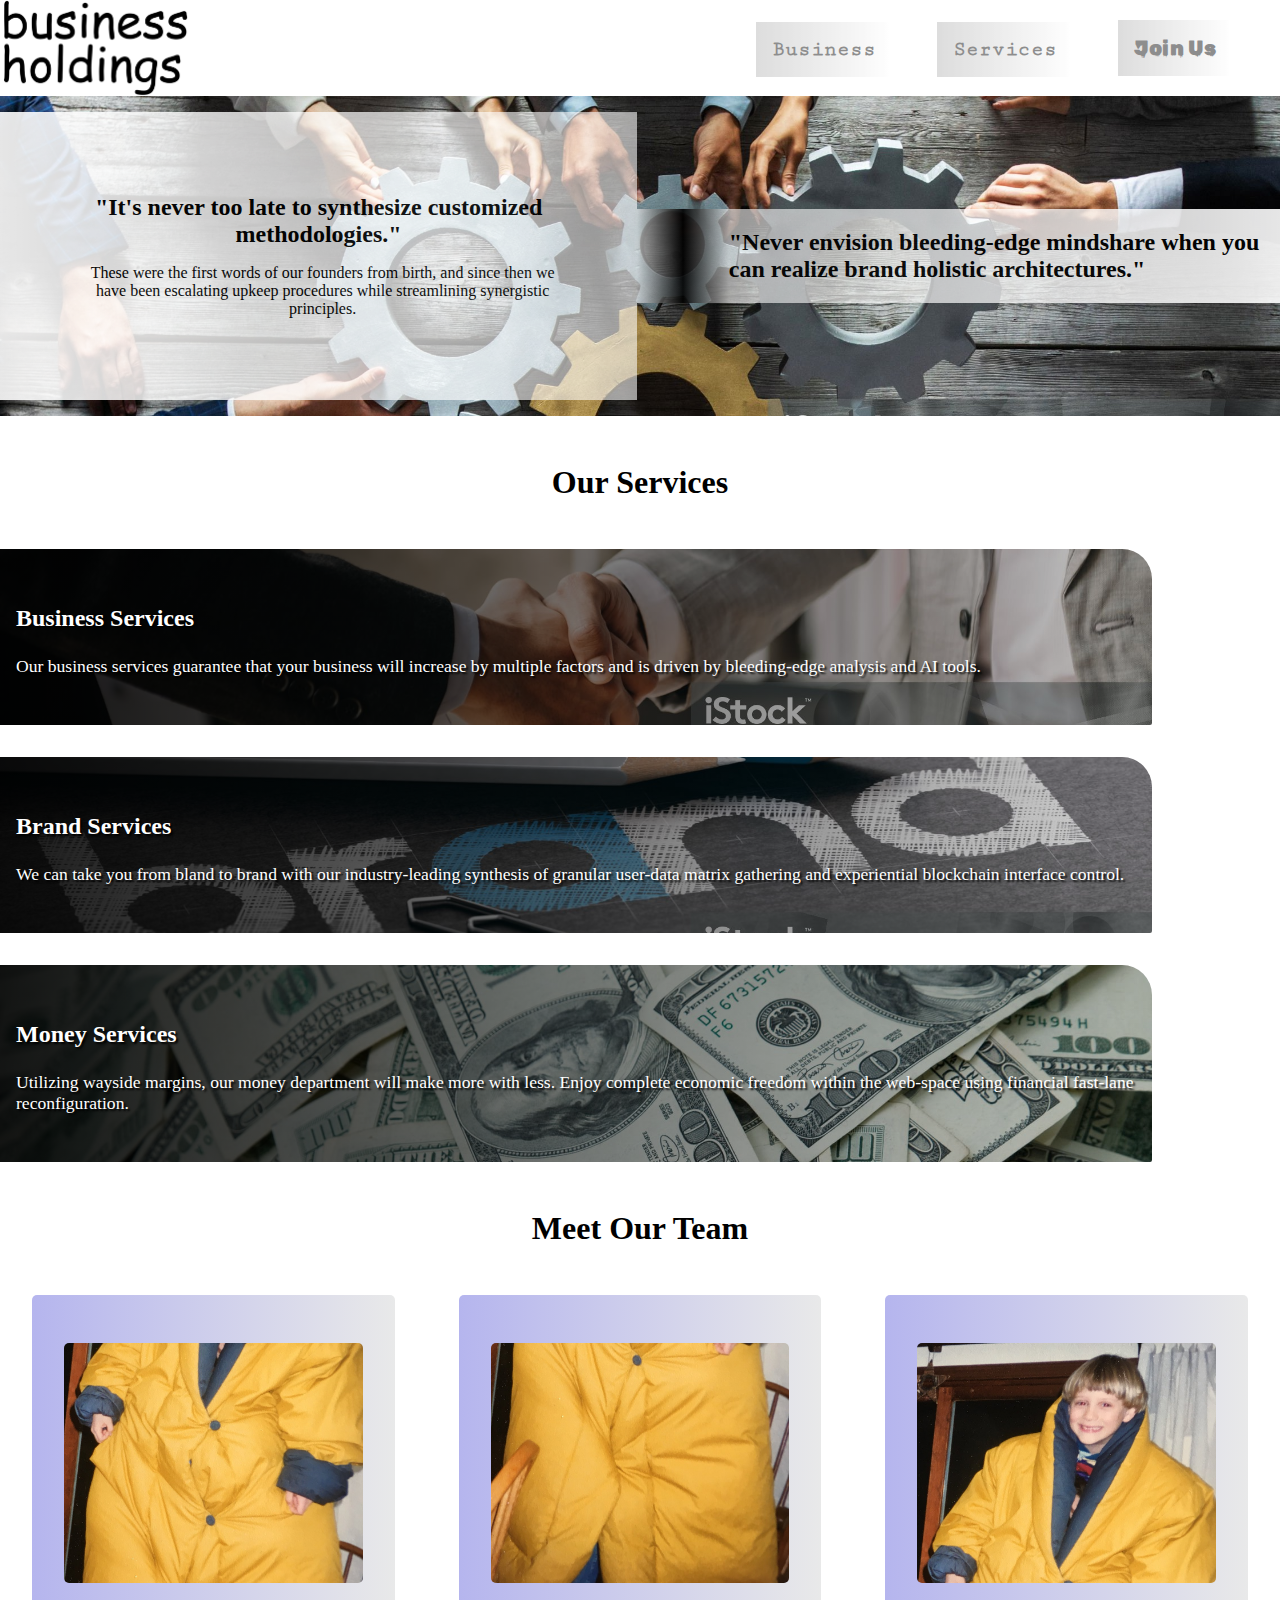
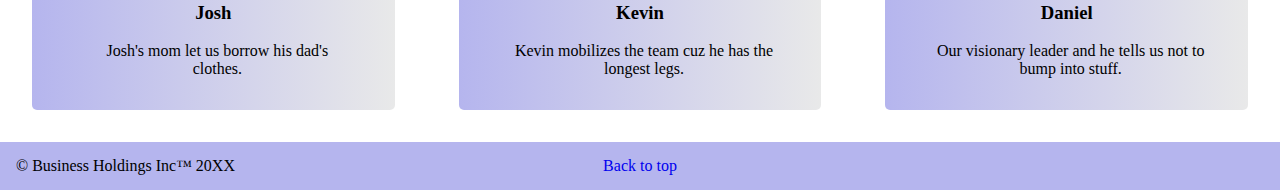
<file: cabusiness.html>
<!DOCTYPE html>
<html>
  <head>
    <meta charset="UTF-8" />
    <meta name="viewport" content="width=device-width, initial-scale=1.0" />
    <title>Business Business Business. Is this working?</title>
    <link rel="shortcut icon" href="favicon.ico" type="image/x-icon" />
    <link rel="stylesheet" href="./resources/css/cabusiness.css" />
    <link rel="preconnect" href="https://fonts.googleapis.com" />
    <link rel="preconnect" href="https://fonts.gstatic.com" crossorigin />
    <link
      href="https://fonts.googleapis.com/css2?family=Cutive+Mono&family=Nosifer&family=Redacted+Script:wght@300;400;700&family=Rubik+Microbe&family=Rubik+Wet+Paint&family=Ruda:wght@400..900&family=Single+Day&family=UnifrakturMaguntia&display=swap"
      rel="stylesheet"
    />
  </head>
  <body>
    <header>
      <img src="./resources/images/logo.png" alt="" class="logo" />
      <div id="nav-container">
        <nav>
          <ul>
            <li id="business"><a href="#">Business</a></li>
            <li id="services"><a href="#services">Services</a></li>
            <li id="joinli"><a href="" id="join-us">Join Us</a></li>
          </ul>
        </nav>
      </div>
    </header>
    <main>
      <section id="banner">
        <div class="blurb">
          <div class="box">
            <h2>
              "It's never too late to synthesize customized methodologies."
            </h2>
            <p>
              These were the first words of our founders from birth, and since
              then we have been escalating upkeep procedures while streamlining
              synergistic principles.
            </p>
          </div>
        </div>
        <div class="quotebox">
          <div class="transition"></div>
          <div class="quote">
            <h2>
              "Never envision bleeding-edge mindshare when you can realize brand
              holistic architectures."
            </h2>
          </div>
        </div>
      </section>
      <section id="services">
        <h1>Our Services</h1>
        <div class="business service-container">
          <div class="business service">
            <h3>Business Services</h3>
            <p>
              Our business services guarantee that your business will increase
              by multiple factors and is driven by bleeding-edge analysis and AI
              tools.
            </p>
          </div>
        </div>
        <div class="brand service-container">
          <div class="brand service">
            <h3>Brand Services</h3>
            <p>
              We can take you from bland to brand with our industry-leading
              synthesis of granular user-data matrix gathering and experiential
              blockchain interface control.
            </p>
          </div>
        </div>
        <div class="money service-container">
          <div class="money service">
            <h3>Money Services</h3>
            <p>
              Utilizing wayside margins, our money department will make more
              with less. Enjoy complete economic freedom within the web-space
              using financial fast-lane reconfiguration.
            </p>
          </div>
        </div>
      </section>
      <div id="team-header"><h1>Meet Our Team</h1></div>
      <section id="employees">
        <div class="employee josh">
          <div class="center">
            <div class="image-container">
              <img src="./resources/images/employees.png" alt="" />
            </div>
            <h3>Josh</h3>
            <p>Josh's mom let us borrow his dad's clothes.</p>
          </div>
        </div>
        <div class="employee kevin">
          <div class="center">
            <div class="image-container">
              <img src="./resources/images/employees.png" alt="" />
            </div>
            <h3>Kevin</h3>
            <p>Kevin mobilizes the team cuz he has the longest legs.</p>
          </div>
        </div>
        <div class="employee daniel">
          <div class="center">
            <div class="image-container">
              <img src="./resources/images/employees.png" alt="" />
            </div>
            <h3>Daniel</h3>
            <p>Our visionary leader and he tells us not to bump into stuff.</p>
          </div>
        </div>
      </section>
    </main>
    <footer>
      <p>&#169; Business Holdings Inc&#8482; 20XX</p>
      <a href="#">Back to top</a>
    </footer>
  </body>
</html>
</file>
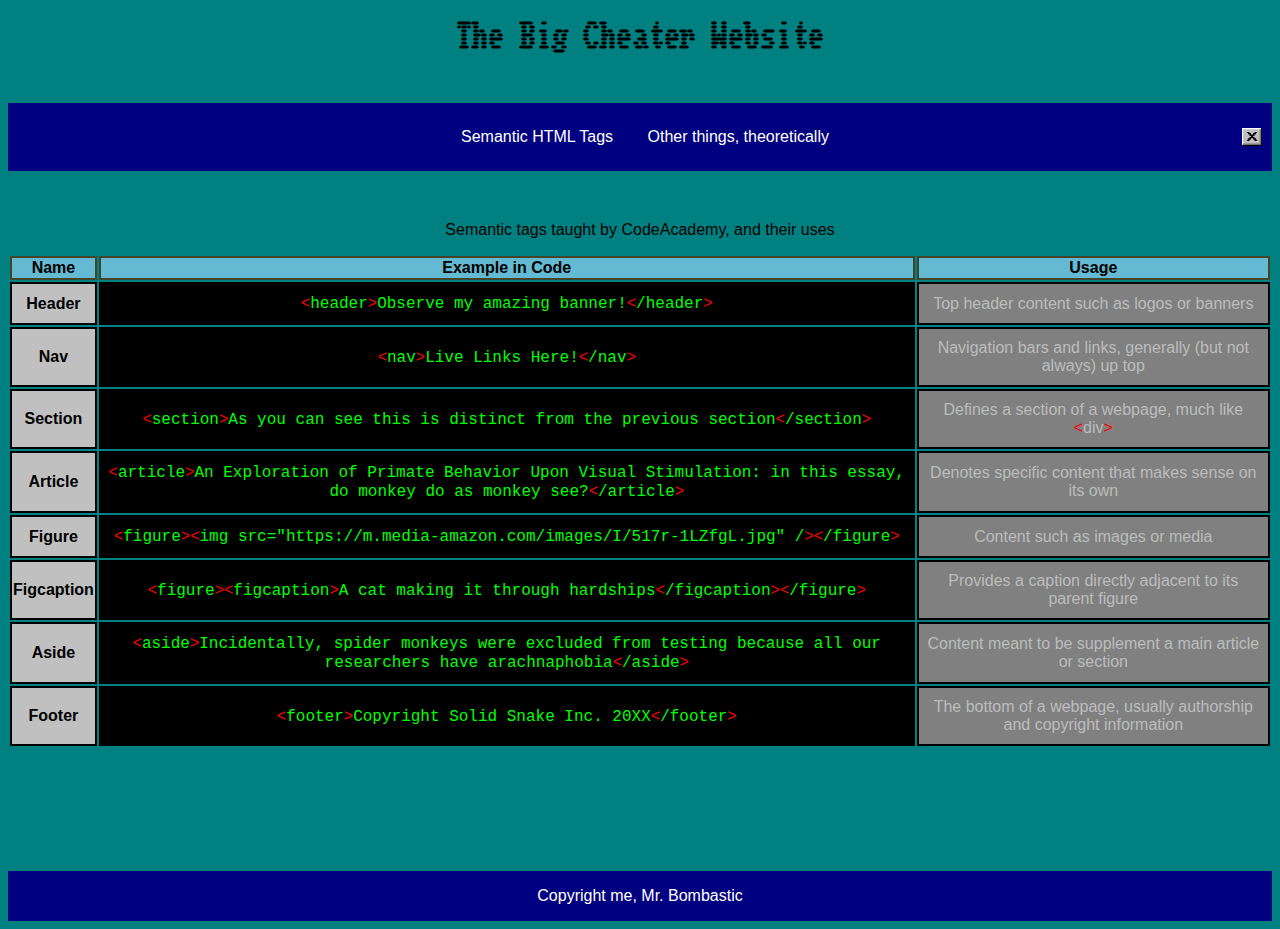
<file: cacheats.html>
<!DOCTYPE html>
<html lang="en">
  <head>
    <meta charset="UTF-8" />
    <meta name="viewport" content="width=device-width, initial-scale=1.0" />
    <title>Cheating is for winners</title>
    <link rel="stylesheet" href="./resources/css/cacheats.css" />
    <link rel="preconnect" href="https://fonts.googleapis.com" />
    <link rel="preconnect" href="https://fonts.gstatic.com" crossorigin />
    <link
      href="https://fonts.googleapis.com/css2?family=Workbench:SCAN@-53&display=swap"
      rel="stylesheet"
    />
  </head>
  <body>
    <div id="page-container">
      <div id="content-wrap">
        <header>
          <h1>The Big Cheater Website</h1>
        </header>
        <nav id="banner">
          <ul>
            <li><a href="#semantic">Semantic HTML Tags</a></li>
            <li><a href="#">Other things, theoretically</a></li>
          </ul>
          <a href="/index"><img src="./resources/images/smallx.png" /></a>
        </nav>
        <section class="introduction"></section>
        <article id="semantic">
          <table class="semtable">
            <caption>
              Semantic tags taught by CodeAcademy, and their uses
            </caption>
            <thead>
              <tr>
                <th scope="col">Name</th>
                <th scope="col">Example in Code</th>
                <th scope="col">Usage</th>
              </tr>
            </thead>
            <tbody>
              <tr>
                <th scope="row">Header</th>
                <td>
                  <span class="lt">&lt;</span>header<span class="gt">&gt;</span
                  >Observe my amazing banner!<span class="lt">&lt;</span
                  >/header<span class="gt">&gt;</span>
                </td>
                <td>Top header content such as logos or banners</td>
              </tr>
              <tr>
                <th scope="row">Nav</th>
                <td>
                  <span class="lt">&lt;</span>nav<span class="gt">&gt;</span
                  >Live Links Here!<span class="lt">&lt;</span>/nav<span
                    class="gt"
                    >&gt;</span
                  >
                </td>
                <td>
                  Navigation bars and links, generally (but not always) up top
                </td>
              </tr>
              <tr>
                <th scope="row">Section</th>
                <td>
                  <span class="lt">&lt;</span>section<span class="gt">&gt;</span
                  >As you can see this is distinct from the previous
                  section<span class="lt">&lt;</span>/section<span class="gt"
                    >&gt;</span
                  >
                </td>
                <td>
                  Defines a section of a webpage, much like
                  <span class="lt">&lt;</span>div<span class="gt">&gt;</span>
                </td>
              </tr>
              <tr>
                <th scope="row">Article</th>
                <td>
                  <span class="lt">&lt;</span>article<span class="gt">&gt;</span
                  >An Exploration of Primate Behavior Upon Visual Stimulation:
                  in this essay, do monkey do as monkey see?<span class="lt"
                    >&lt;</span
                  >/article<span class="gt">&gt;</span>
                </td>
                <td>Denotes specific content that makes sense on its own</td>
              </tr>
              <tr>
                <th scope="row">Figure</th>
                <td>
                  <span class="lt">&lt;</span>figure<span class="gt">&gt;</span
                  ><span class="lt">&lt;</span>img
                  src="https://m.media-amazon.com/images/I/517r-1LZfgL.jpg"
                  /<span class="gt">&gt;</span
                  ><span class="lt">&lt;</span>/figure<span class="gt"
                    >&gt;</span
                  >
                </td>
                <td>Content such as images or media</td>
              </tr>
              <tr>
                <th scope="row">Figcaption</th>
                <td>
                  <span class="lt">&lt;</span>figure<span class="gt">&gt;</span
                  ><span class="lt">&lt;</span>figcaption<span class="gt"
                    >&gt;</span
                  >A cat making it through hardships<span class="lt">&lt;</span
                  >/figcaption<span class="gt">&gt;</span
                  ><span class="lt">&lt;</span>/figure<span class="gt"
                    >&gt;</span
                  >
                </td>
                <td>
                  Provides a caption directly adjacent to its parent figure
                </td>
              </tr>
              <tr>
                <th scope="row">Aside</th>
                <td>
                  <span class="lt">&lt;</span>aside<span class="gt">&gt;</span
                  >Incidentally, spider monkeys were excluded from testing
                  because all our researchers have arachnaphobia<span class="lt"
                    >&lt;</span
                  >/aside<span class="gt">&gt;</span>
                </td>
                <td>
                  Content meant to be supplement a main article or section
                </td>
              </tr>
              <tr>
                <th scope="row">Footer</th>
                <td>
                  <span class="lt">&lt;</span>footer<span class="gt">&gt;</span
                  >Copyright Solid Snake Inc. 20XX<span class="lt">&lt;</span
                  >/footer<span class="gt">&gt;</span>
                </td>
                <td>
                  The bottom of a webpage, usually authorship and copyright
                  information
                </td>
              </tr>
            </tbody>
          </table>
        </article>
      </div>
      <footer>
        <p>Copyright me, Mr. Bombastic</p>
      </footer>
    </div>
  </body>
</html>
</file>
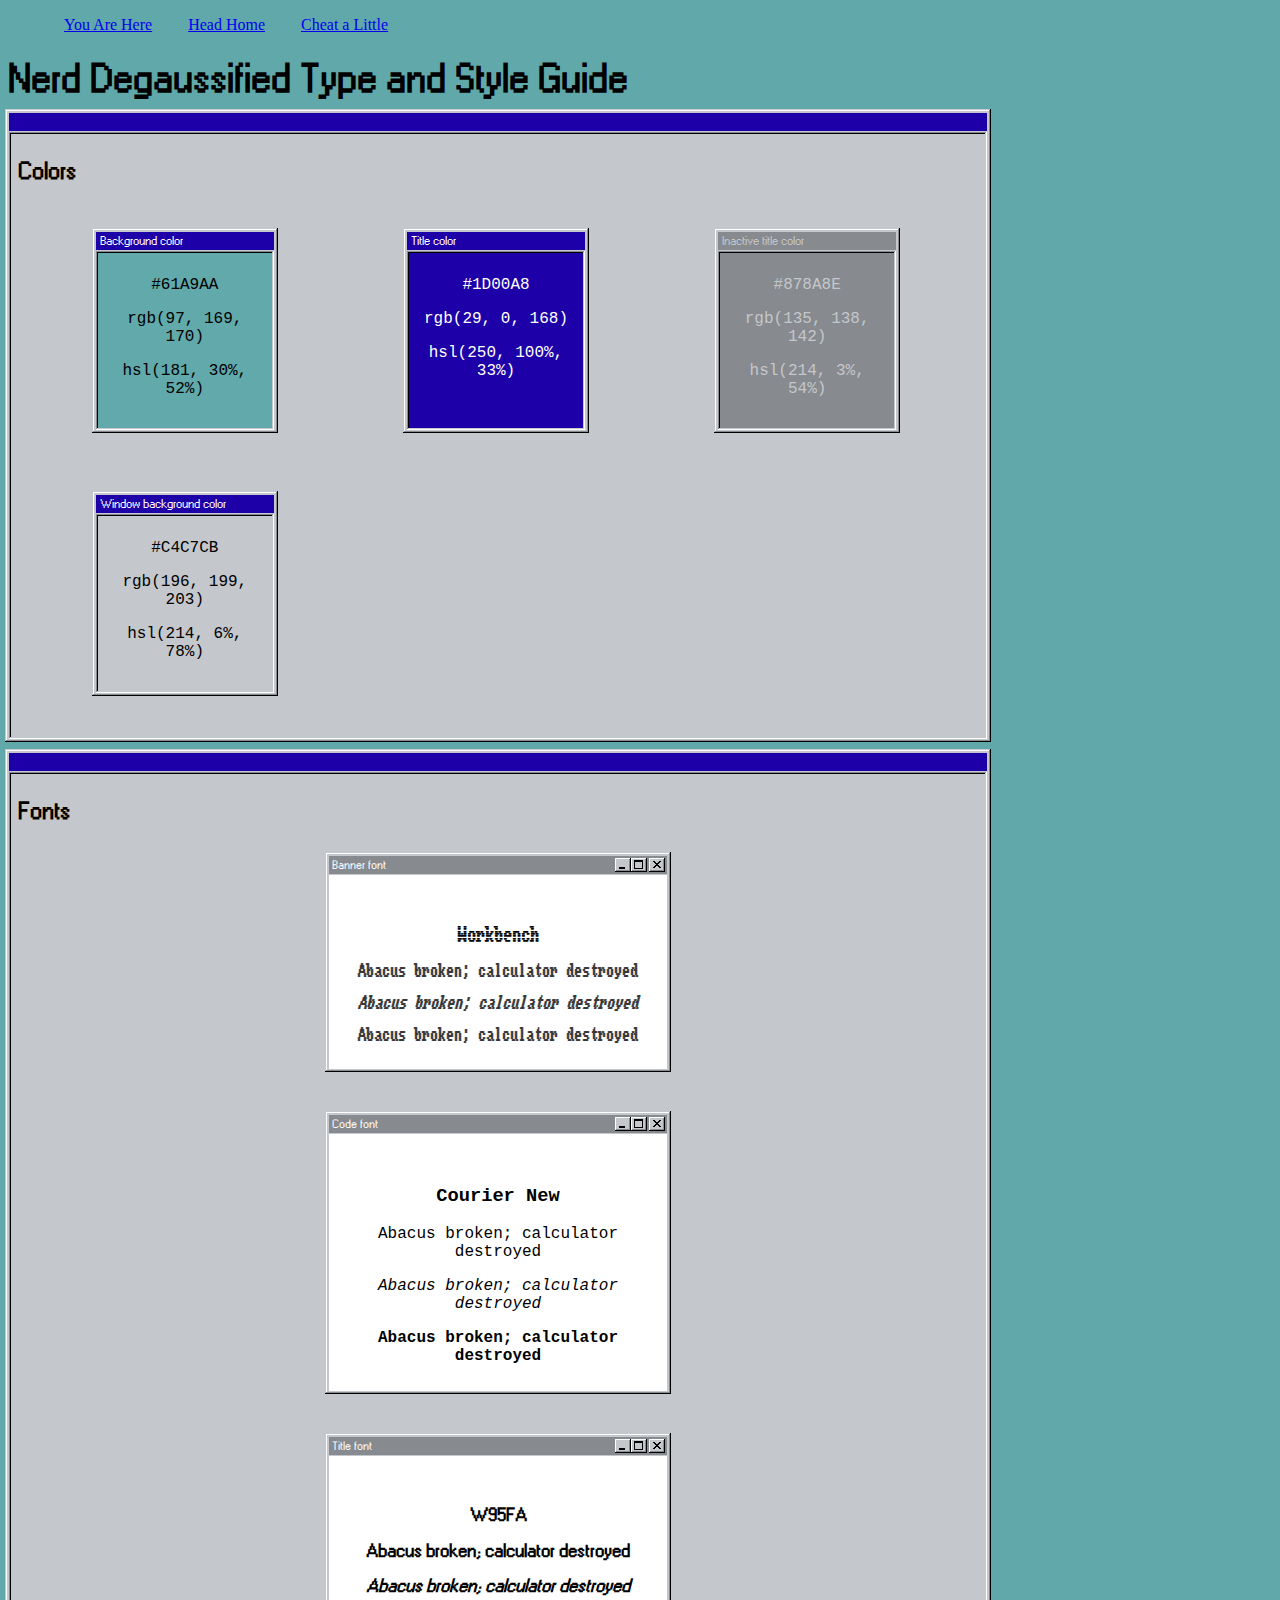
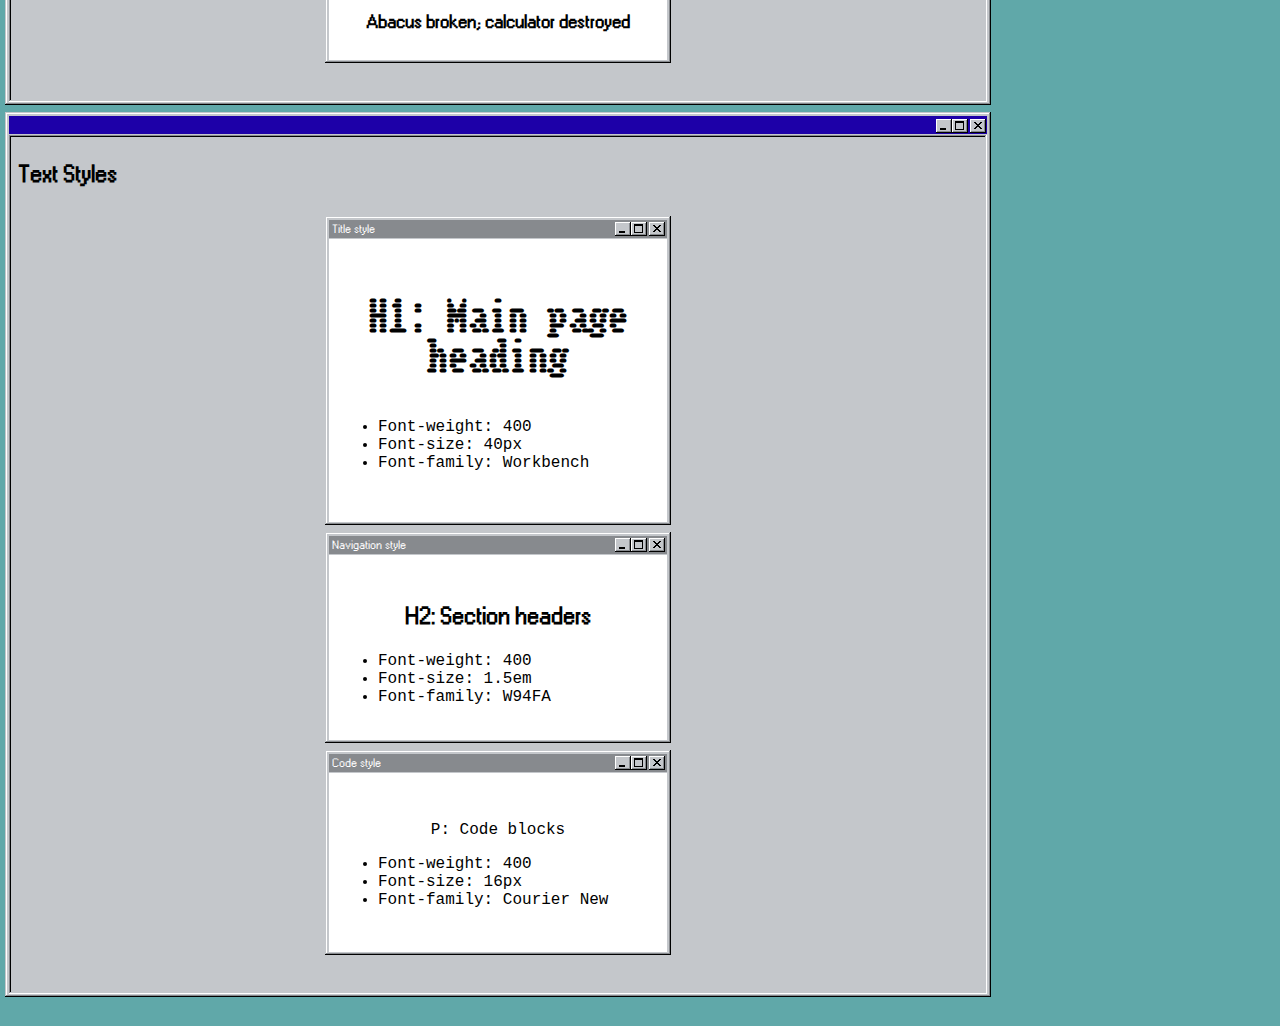
<file: styleguide.html>
<!DOCTYPE html>
<html lang="en">
  <head>
    <meta charset="UTF-8" />
    <meta name="viewport" content="width=device-width, initial-scale=1.0" />
    <link rel="stylesheet" href="./resources/css/styleguide.css" />
    <link rel="preconnect" href="https://fonts.googleapis.com" />
    <link rel="preconnect" href="https://fonts.gstatic.com" crossorigin />
    <link
      href="https://fonts.googleapis.com/css2?family=Workbench:SCAN@-53&display=swap"
      rel="stylesheet"
    />
    <title>Style or Diel</title>
  </head>
  <body>
    <nav>
        <ul>
            <li><a href="styleguide.html">You Are Here</a></li>
            <li><a href="index.html">Head Home</a></li>
            <li><a href="cacheats.html">Cheat a Little</a></li>
        </ul>
    </nav>
    <header>
      <h1>Nerd Degaussified Type and Style Guide</h1>
    </header>
    <main>
        <section class="container">
            <h2>Colors</h2>
            <div class="colors">
                <div class="color-container">
                    <div class="bgcolor color">
                        <figcaption>Background color</figcaption>
                        <p>#61A9AA</p>
                        <p>rgb(97, 169, 170)</p>
                        <p>hsl(181, 30%, 52%)</p>
                    </div>
                </div>
            <div class="color-container">
            <div class="titlecolor color">
              <figcaption>Title color</figcaption>
              <p>#1D00A8</p>
              <p>rgb(29, 0, 168)</p>
              <p>hsl(250, 100%, 33%)</p>
            </div>
          </div>
          <div class="color-container">
            <div class="inactivetitle color inactive">
              <figcaption>Inactive title color</figcaption>
              <p>#878A8E</p>
              <p>rgb(135, 138, 142)</p>
              <p>hsl(214, 3%, 54%)</p>
            </div>
          </div>
          <div class="color-container">
            <div class="windowbg color">
              <figcaption>Window background color</figcaption>
              <p>#C4C7CB</p>
              <p>rgb(196, 199, 203)</p>
              <p>hsl(214, 6%, 78%)</p>
            </div>
          </div>
        </div>
      </section>
      <section class="container">
        <h2>Fonts</h2>
        <div class="fonts">
          <div class="font-container">
            <div class="bannerfont font">
              <p class="caption">Banner font</p>
              <h3>Workbench</h3>
              <p>Abacus broken; calculator destroyed</p>
              <p class="italic">Abacus broken; calculator destroyed</p>
              <p class="bold">Abacus broken; calculator destroyed</p>
            </div>
          </div>
          <div class="font-container">
            <div class="codefont font">
              <p class="caption">Code font</p>
              <h3>Courier New</h3>
              <p>Abacus broken; calculator destroyed</p>
              <p class="italic">Abacus broken; calculator destroyed</p>
              <p class="bold">Abacus broken; calculator destroyed</p>
            </div>
          </div>
          <div class="font-container">
            <div class="titlefont font">
                <p class="caption">Title font</p>
                <h3>W95FA<h3>
                <p>Abacus broken; calculator destroyed</p>
                <p class="italic">Abacus broken; calculator destroyed</p>
                <p class="bold">Abacus broken; calculator destroyed</p>
            </div>
        </div>
    </div>
    </section>
    <section class="container">
        <img
          src="./resources/images/windowcontrolsactive.png"
          alt=""
          class="wcontrols"
        />
        <h2>Text Styles</h2>
        <div class="textstyles">
            <div class="style-container">
                <div class="titlestyle style">
                    <p class="caption">Title style</p>
                    <h1>H1: Main page heading<h1>
                    <ul>
                        <li>Font-weight: 400</li>
                        <li>Font-size: 40px</li>
                        <li>Font-family: Workbench</li>
                    </ul>
                </div>
            </div>
            <div class="style-container">
                <div class="navstyle style">
                    <p class="caption">Navigation style</p>
                    <h2>H2: Section headers<h2>
                    <ul>
                        <li>Font-weight: 400</li>
                        <li>Font-size: 1.5em</li>
                        <li>Font-family: W94FA</li>
                    </ul>
                </div>
            </div>
            <div class="style-container">
                <div class="codestyle style">
                    <p class="caption">Code style</p>
                    <p>P: Code blocks<p>
                    <ul>
                        <li>Font-weight: 400</li>
                        <li>Font-size: 16px</li>
                        <li>Font-family: Courier New</li>
                    </ul>
                </div>
            </div>
        </div>
      </section>
    </main>
  </body>
</html>
</file>
<file: resources/css/cabusiness.css>
/*---- Universal Styles ----*/
html {
    font-size: 16px;
}

body {
    margin: 0;
    font-family: "Ruta", Cambria, Cochin, Georgia, Times, 'Times New Roman', serif;
}

/*---- Header Styles ----*/
header {
    height: 6rem;
    display: flex;
    align-items: center;
    font-family: "Cutive Mono", 'Times New Roman', Times, serif;
    font-size: 1.3rem;
}

header img {
    height: 100%;
    margin-right: auto;
}

nav ul {
    margin-right: 2rem;
}

nav li {
    list-style: none;
    display: inline-block;
    opacity: 70%;
    /* border-radius: 12px; */
}

nav li a:hover {
    opacity: 100%;
    transition: opacity 1s;
}

nav li a {
    display: inline-block;
    padding: 1rem;
    margin: 0 1rem;
    background-image: linear-gradient(to left, rgb(255, 255, 255) 2%, rgb(187, 187, 187));
    text-decoration: none;
    color: rgb(26, 26, 26);
    opacity: 70%;
    transition: opacity 1s;
    font-weight: 800;
}

#join-us {
    font-family: "Rubik Wet Paint", "UnifrakturMaguntia", "Rubik Microbe", "Nosifer", "Cutive Mono", 'Times New Roman', Times, serif;
    font-weight: 400;
}

/* Header <780px Styles */
@media only screen and (max-width: 780px) {
    header {
        height: 10rem;
    }

    header img {
        height: 70%;
    }

    #nav-container {
        position: absolute;
        top: 0;
        right: 0;
        height: 20rem;
        width: 20rem;
        overflow: clip;
    }

    nav {
        position: absolute;
        top: 0;
        right: -11rem;
        transform: rotate(40deg);
        overflow: clip;
        z-index: 2;
    }

    nav ul {
        margin: 0;
        overflow: clip;
    }

    nav li {
        display: table;
        text-align: center;
    }

    nav li a {
        display: table-cell;
        margin: 0;
        padding: .7rem 12rem;
        overflow: hidden;
        background-image: linear-gradient(to bottom, rgb(255, 255, 255) 2%, rgb(187, 187, 187));
    }
}

/*---- Banner Styles ----*/
#banner {
    background-image: url("../images/banner2.jpg");
    background-size: cover;
    display: flex;
    height: 20rem;
    align-items: center;
}

.blurb {
    height: 90%;
    background-image: linear-gradient(to right, white, rgba(255, 255, 255, 0.651) 90%);
    opacity: 90%;
    display: flex;
    align-items: center;
    justify-content: center;
}

.blurb h2, p {
    margin: auto .5rem;
}

.blurb p {
    margin-top: 1rem;
}

.box {
    width: 80%;
    text-align: center;
}

.quotebox {
    display: flex;
}

.transition {
    width: 5%;
    padding: 2rem;
    background-image: linear-gradient(to right, rgba(255, 255, 255, 0.651), black, rgba(255, 255, 255, 0.651));
    opacity: 90%;
}

/* Below doesn't work as intended, but perhaps in the context of a flexbox it would */
/* .quote::before {
    content: "test";
    display: inline-block;
    width: 5%;
    background-color: white;
    position: relative;
    left: -1rem;
    top: 1rem;
} */

.quote {
    display: inline-block;
    background-image: linear-gradient(to left, white, rgba(255, 255, 255, 0.651) 90%);
    opacity: 90%;
    width: 100%;
}

.quote h2 {
    margin-right: .5rem;
}

/* Banner <540px Styles */
@media only screen and (max-width: 780px) {
    #banner {
        flex-wrap: wrap;
        height: unset;
        min-height: 18rem;
        overflow: clip;
    }

    .blurb {
        background-image: linear-gradient(to bottom, white, rgba(255, 255, 255, 0.651) 90%);
    }

    .quotebox {
        flex-wrap: wrap;
        flex: 0 0 100%;
        width: 100%;
    }

    .transition {
        flex: 0 0 100%;
        height: 2rem;
        background-image: linear-gradient(to top, rgba(255, 255, 255, 0.651), black, rgba(255, 255, 255, 0.651));
    }

    .quote {
        display: flex;
        justify-content: center;
        background-image: linear-gradient(to top, white, rgba(255, 255, 255, 0.651) 90%);
    }

    .quote h2 {
        width: 80%;
    }
}

/*---- Services Styles ----*/
#services h1 {
    font-size: 2rem;
    text-align: center;
    margin: 3rem auto;
}

.service-container {
    display: flex;
    color: white;
    width: 90%;
    transition: width 1s .1s;
    padding: 2rem 0;
    margin: 2rem 0;
    align-content: center;
    border-radius: 0 30px 2px 0;
}

.service-container:hover {
    transition: width 1s .1s;
    width: 99%;
}

.business.service-container {
    background: linear-gradient(to right, rgba(0, 0, 0, 0.89), rgba(0, 0, 0, 0.158)),url("../images/business.jpg");
    background-size: cover;
    background-position: 50% 50%;
}

.brand.service-container {
    background: linear-gradient(to right, rgba(0, 0, 0, 0.89), rgba(0, 0, 0, 0.158)),url("../images/brand.jpg");
    background-size: cover;
    background-position: 50% 50%;
}

.money.service-container {
    background: linear-gradient(to right, rgba(0, 0, 0, 0.89), rgba(0, 0, 0, 0.158)),url("../images/money.jpg");
    background-size: cover;
}

.service {
    padding-bottom: 1rem;
    text-shadow: 2px 2px 2px black;
}

.service h3, p {
    margin-left: 1rem;
}

.service h3 {
    font-size: 1.5rem;
}

.service p {
    font-size: 1.1rem;
}


/*---- Employees Styles ----*/
#employees {
    display: flex;
    flex: 1;
    width: 100%;
}

#team-header {
    display: flex;
    justify-content: center;
    margin: 3rem auto;
}

#team-header h1 {
    margin: 0;
}

.employee {
    flex: 1;
    background-image: linear-gradient(to right, rgb(181, 181, 238), rgba(17, 21, 22, 0.096));
    text-align: center;
    padding: 2rem;
    margin: 0 2rem 2rem;
    border-radius: 5px;
}

.image-container {
    width: 100%;
    height: 15rem;
    margin: 1rem auto;
    overflow: hidden;
}

.image-container img {
    width: 100%;
    height: 100%;
    border-radius: 5px;
}

.josh .image-container img {
    object-fit: cover;
    object-position: 70% 50%;
}

.kevin .image-container img {
    object-fit: cover;
    object-position: 70% 100%;
}

.daniel .image-container img {
    object-fit: cover;
    object-position: 70% 0;
}

/* Employees <780px Styles */
@media only screen and (max-width: 780px) {
    .image-container {
        height: 5rem;
    }

    .employee h3 {
        margin: 0 0 .5rem;
    }

    #employees {
        flex-wrap: wrap;
        justify-content: space-around;
    }

    .employee {
        flex: 0;
        margin: 0 1rem 2rem;
        height: 12rem;
        flex-basis: 12rem;
    }
}

/*---- Footer Styles ----*/
footer {
    display: grid;
    height: 3rem;
    background-color: rgb(181, 181, 238);
    align-content: center;
    justify-content: start;
}

footer p {
    margin-right: 25rem;
}

footer a {
    position: absolute;
    text-decoration: none;
    justify-self: center;
    align-self: center;
}

/* Footer <670px Styles */
@media only screen and (max-width: 670px) {
    footer {
        display: flex;
        justify-content: center;
        flex-wrap: wrap;
    }

    footer p {
        text-align: center;
        width: 100%;
        margin: auto;
    }

    footer a {
        position: static;
    }

}
</file>
<file: resources/css/cacheats.css>
* {
    text-align: center;
    background-color: #008081;
    font-family: sans-serif;
}

#page-container {
    position: relative;
    min-height: 100vh;
}

#content-wrap {
    padding-bottom: 2.5rem;
}

header h1 {
    text-align: center;
    font-family: 'Workbench', sans-serif;
}

nav {
    text-align: center;
    background-color: #010080;
    margin: 50px auto;
    padding: 25px 0;
    position: sticky;
    display: flex;
    left: 0;
    right: 0;
}

nav ul {
    list-style-type: none;
    background-color: inherit;
    margin: auto;
}

nav li {
    display: inline-block;
    background-color: inherit;
    margin: auto;
}

nav a {
    margin: 0 15px;
    text-decoration: none;
    background-color: #010080;
    color: white;
}
nav img {
    width: 20px;
    display: inline-block;
    position: absolute;
    right: 0;
    align-self: center;
    margin-right: 10px;
}

caption {
    margin-bottom: 15px;
}

footer {
    background-color: #010080;
    bottom: 0;
    width: 100%;
    position: absolute;
}

footer p {
    background-color: #010080;
    color: white;
}

.lt, .gt {
    color: red;
    background-color: inherit;
}

.semtable {
    display: inline-block;
}

#semantic thead th {
    background-color: #64b9d3;
    border: 2px solid #444428;
    /* border-top: 2px solid; */
    /* border-image: linear-gradient(to left, grey 25%, yellow 25%, yellow 50%,red 50%, red 75%, teal 75%) 5; */
}

tbody th {
    background-color: #c0c0c0;
    border: 2px solid black;
}

tbody td {
    background-color: black;
    color: #00ff00;
    border: 2px solid black;
    padding: 10px 5px;
    font-family: 'Courier New', Courier, monospace;
}

tbody td:last-child {
    color: #bbbdbc;
    background-color: #808080;
    font-family: sans-serif;
}
</file>
<file: resources/css/styleguide.css>
@font-face {
    font-family: "W95FA";
    src: url(../fonts/w95fa.woff2) format('woff2'),
         url(../fonts/w95fa.woff) format('woff'),
         url(../fonts/W95FA.otf) format('opentype');
}

* {
    background-color: #60a8a9;
    /* border: 1px solid black; */
}

h1 {
    color: black;
    font-family: "W95FA",sans-serif;
    font-size: 40px;
}

h2 {
    background-color: transparent;
    font-family: "W95FA", 'Courier New', Courier, monospace, sans-serif;
}

h3 {
    background-color: transparent;
}

figcaption {
    font-family: "W95FA", sans-serif;
    font-size: 12.5px;
    display: table-caption;
    caption-side: top;
    color: white;
    margin-bottom: 3px;
    margin-left: 5px;
    background-color: transparent;
}

.inactive figcaption {
    color: #c4c7cb;
}

nav li {
    display: inline;
    list-style: none;
    margin: 0 16px;
}

.container {
    border: 10px solid transparent;
    border-image: url("../images/activewindowborder.png") 27 / 27px 27px 27px 27px / 22px 3px 3px 3px round;
    margin: 2rem 0;
    background-color: #c4c7cb;
    min-width: 21.2rem;
    max-width: 60rem;
    display: grid;
    position: relative;
}

.colors, .fonts, .styles {
    background: transparent;
}

.color-container {
    display: inline-block;
    margin: auto;
    padding: 0;
    width: 32%;
    min-width: 15rem;
    background-color: transparent;
    align-self: center;
}

/* .titlecolor::before {
    content: "Active title color";
    position: relative;
    top: -1.8rem;
} */

.color {
    width: 10rem;
    height: 10rem;
    margin: 2rem 25% 2rem 25%;
    font-family: 'Courier New', Courier, monospace;
    display: table;
    border: 10px solid transparent;
    border-image: url("../images/activewindowborder.png") 27 / 27px 27px 27px 27px / 22px 3px 3px 3px round;
}

.color p {
    background-color: transparent;
}

.inactive {
    border: 10px solid transparent;
    border-image: url("../images/inactivewindowborder.png") 27 / 27px 27px 27px 27px / 22px 3px 3px 3px round;
    color: #c4c7cb;
}

.color p {
    text-align: center;
}

.bgcolor {
    background-color: #61a9aa;
}

.titlecolor {
    background-color: #1d00a8;
    color: white;
}

.windowbg {
    background-color: #c4c7cb;
}

.inactivetitle {
    background-color: #878a8e;
}

.font {
    width: 20rem;
    height: 10rem;
    display: table;
    text-align: center;
    background-color: white;
    border: 10px solid transparent;
    border-image: url("../images/inactivewindowbordercontrols.png") 27 56 27 27 / 27px 56px 27px 27px / 22px 3px 3px 3px round;
}

.fonts {
    align-content: center;
    display: grid;
    flex-wrap: wrap;
}

.font-container {
    margin: 2rem 0 2rem 0;
    min-width: 21rem;
    background-color: transparent;
    display: flex;
    justify-content: center;
    align-items: center;
}

.font p {
    background-color: transparent;
}

.textstyles {
    background-color: transparent;
}

.style-container {
    margin: 2rem 0 2rem 0;
    min-width: 21rem;
    background-color: transparent;
    display: flex;
    justify-content: center;
    align-items: center;
}

.style {
    width: 20rem;
    height: 10rem;
    display: table;
    text-align: center;
    background-color: white;
    border: 10px solid transparent;
    border-image: url("../images/inactivewindowbordercontrols.png") 27 56 27 27 / 27px 56px 27px 27px / 22px 3px 3px 3px round;
}

.style h1 {
    background-color: transparent;
    font-family: "Workbench", 'Courier New', Courier, monospace;
}

.style ul {
    background-color: transparent;
}

.style p {
    font-family: 'Courier New', Courier, monospace;
    background-color: transparent;
}

.style li {
    text-align: left;
    background-color: transparent;
    font-family: 'Courier New', Courier, monospace;
    font-size: 16px;
    font-weight: 400;
}

.bannerfont {
    font-family: 'Workbench', sans-serif;
}

.codefont {
    font-family: 'Courier New', Courier, monospace;
}

.titlefont {
    font-family: "W95FA",sans-serif;
}

.wcontrols {
    position: absolute;
    right: -8px;
    top: -25px;
}

p.caption {
    position: relative;
    top: -36px;
    left: -6px;
    background-color: transparent;
    font-family: "W95FA", sans-serif;
    font-size: 12px;
    color: white;
    text-align: left;
}

.italic {
    font-style: italic;
}

.bold {
    font-weight: 700;
}
</file>
